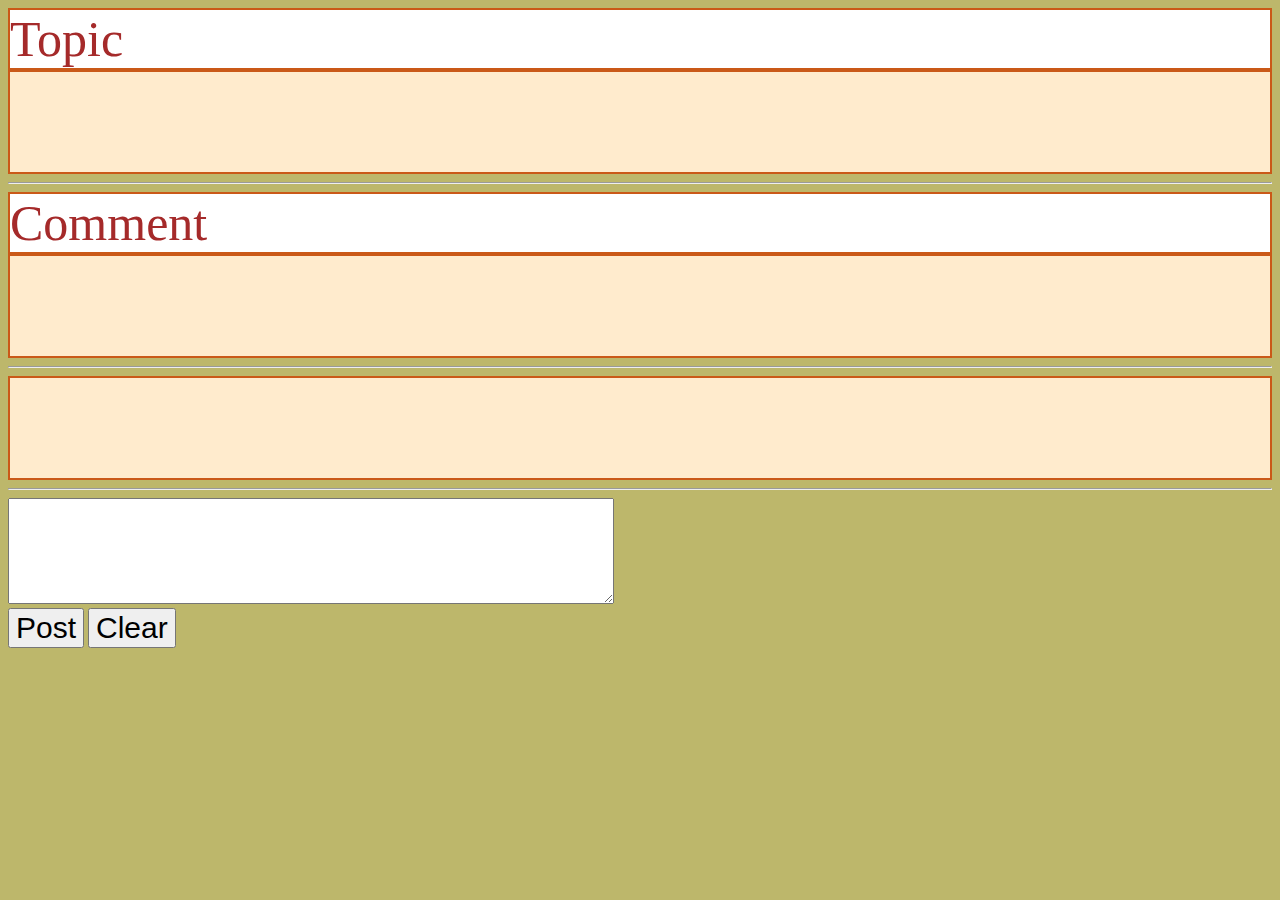
<file: Blogger/index.html>
<!DOCTYPE html>
<html>
<head>
	<meta charset='utf-8'>
	<meta http-equiv='X-UA-Compatible' content='IE=edge'>
	<title>Blogger</title>
	<meta name='viewport' content='width=device-width, initial-scale=1'>
	<link rel='stylesheet' type='text/css' media='screen' href='CssMain.css'>
	<script src='main.js'></script>
</head>
<body>
	<div id="Topichead">Topic</div>
	<div id="topic1"></div>
	<hr>
	<div id="Comment">Comment</div>
	<div id="comment1"></div>
	<hr>
	<div id="comment2"></div>
	<hr>
	<textarea name="text1" id="text1"></textarea> 
	<br/>
	<button type="button" id="Button" onclick="postFunction()">Post</button>
	<button type="button" id="Button" onclick="clearFunction()">Clear</button>
	
</body>
</html>
</file>
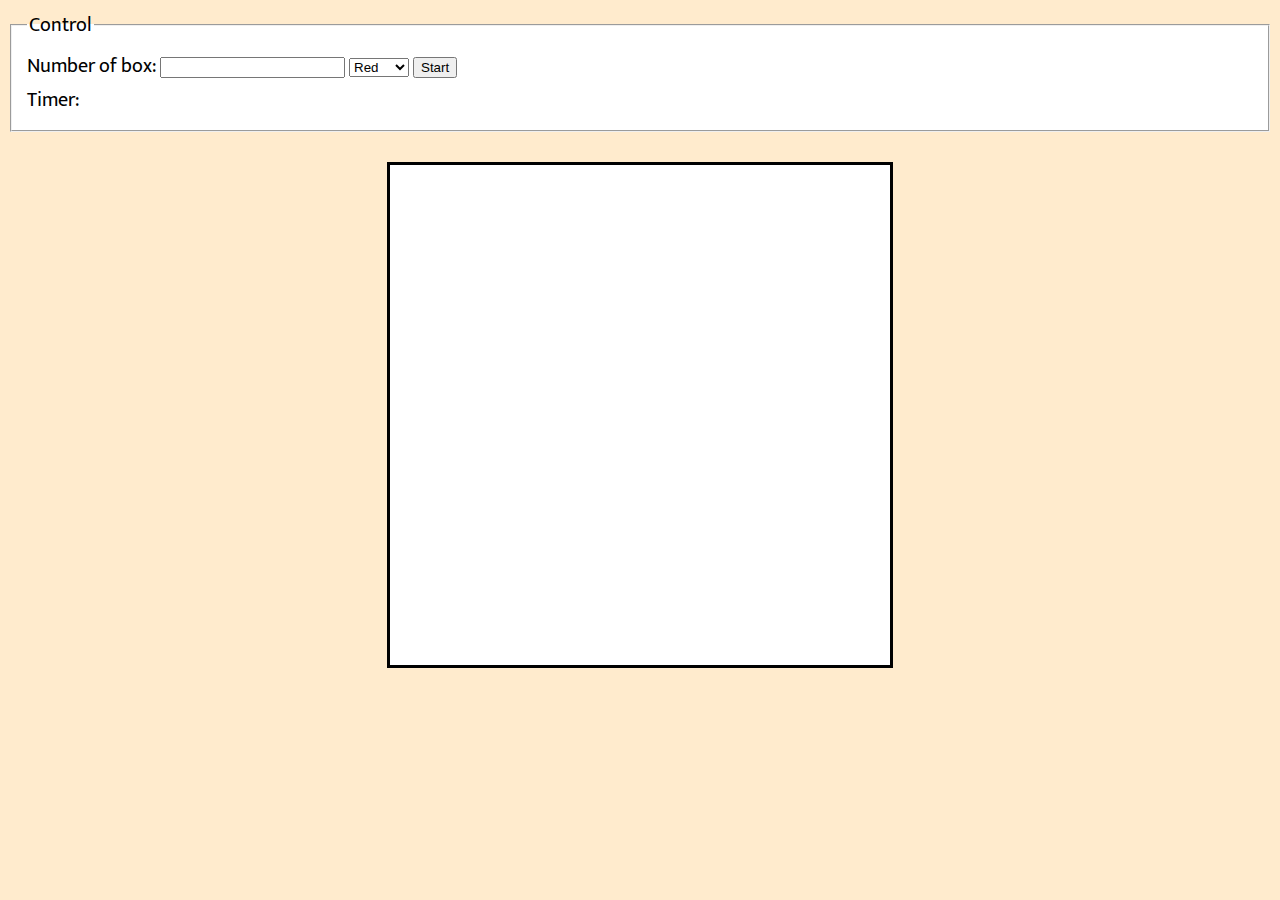
<file: SquareGame/index.html>
<!DOCTYPE html>
<html>
	<head>
		<meta charset="UTF-8">
		<title>Square game</title>
		<script type="text/javascript" src="game.js"></script>
		<link rel="stylesheet" type="text/css" href="game.css">
		<script src='game.js'></script>
	</head>
	<body>
		<!-- these codes were adapted from https://courses.cs.washington.edu/courses/cse154/17sp/lecture/more-dom/code/squares.html  -->

		<fieldset class="Inform">
			<legend>Control</legend>
			Number of box: 
			<input type="text" name="numbox" id="numbox">
			<select name="color" id = "color">
  				<option value="red">Red</option>
  				<option value="blue">Blue</option>
  				<option value="green">Green</option>
			</select>
			<button id="start">Start</button>
			<div id="timerClock"> Timer:
				<div id="clock"></div>
			</div>
		</fieldset>

		
		

		<div id="game-container">
			<div id="game-layer"></div>
		</div>
	
	</body>
</html>
</file>
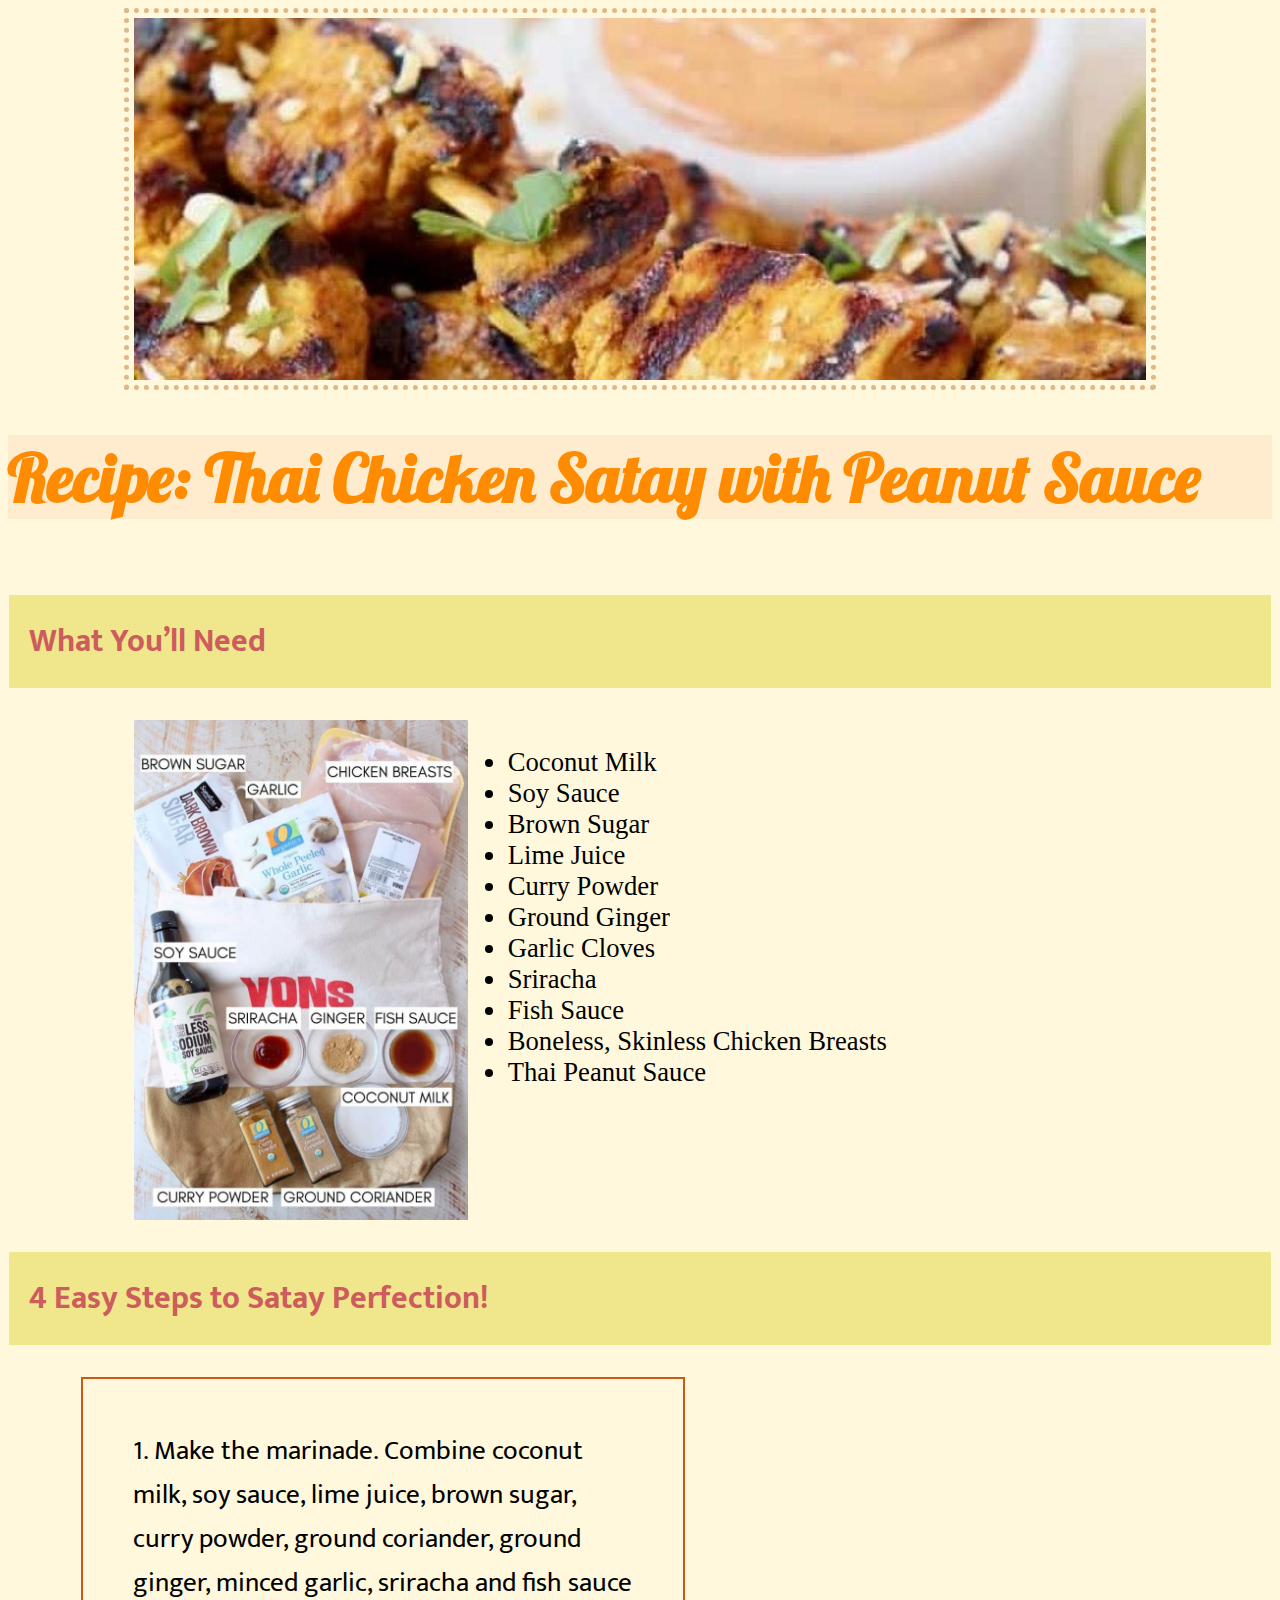
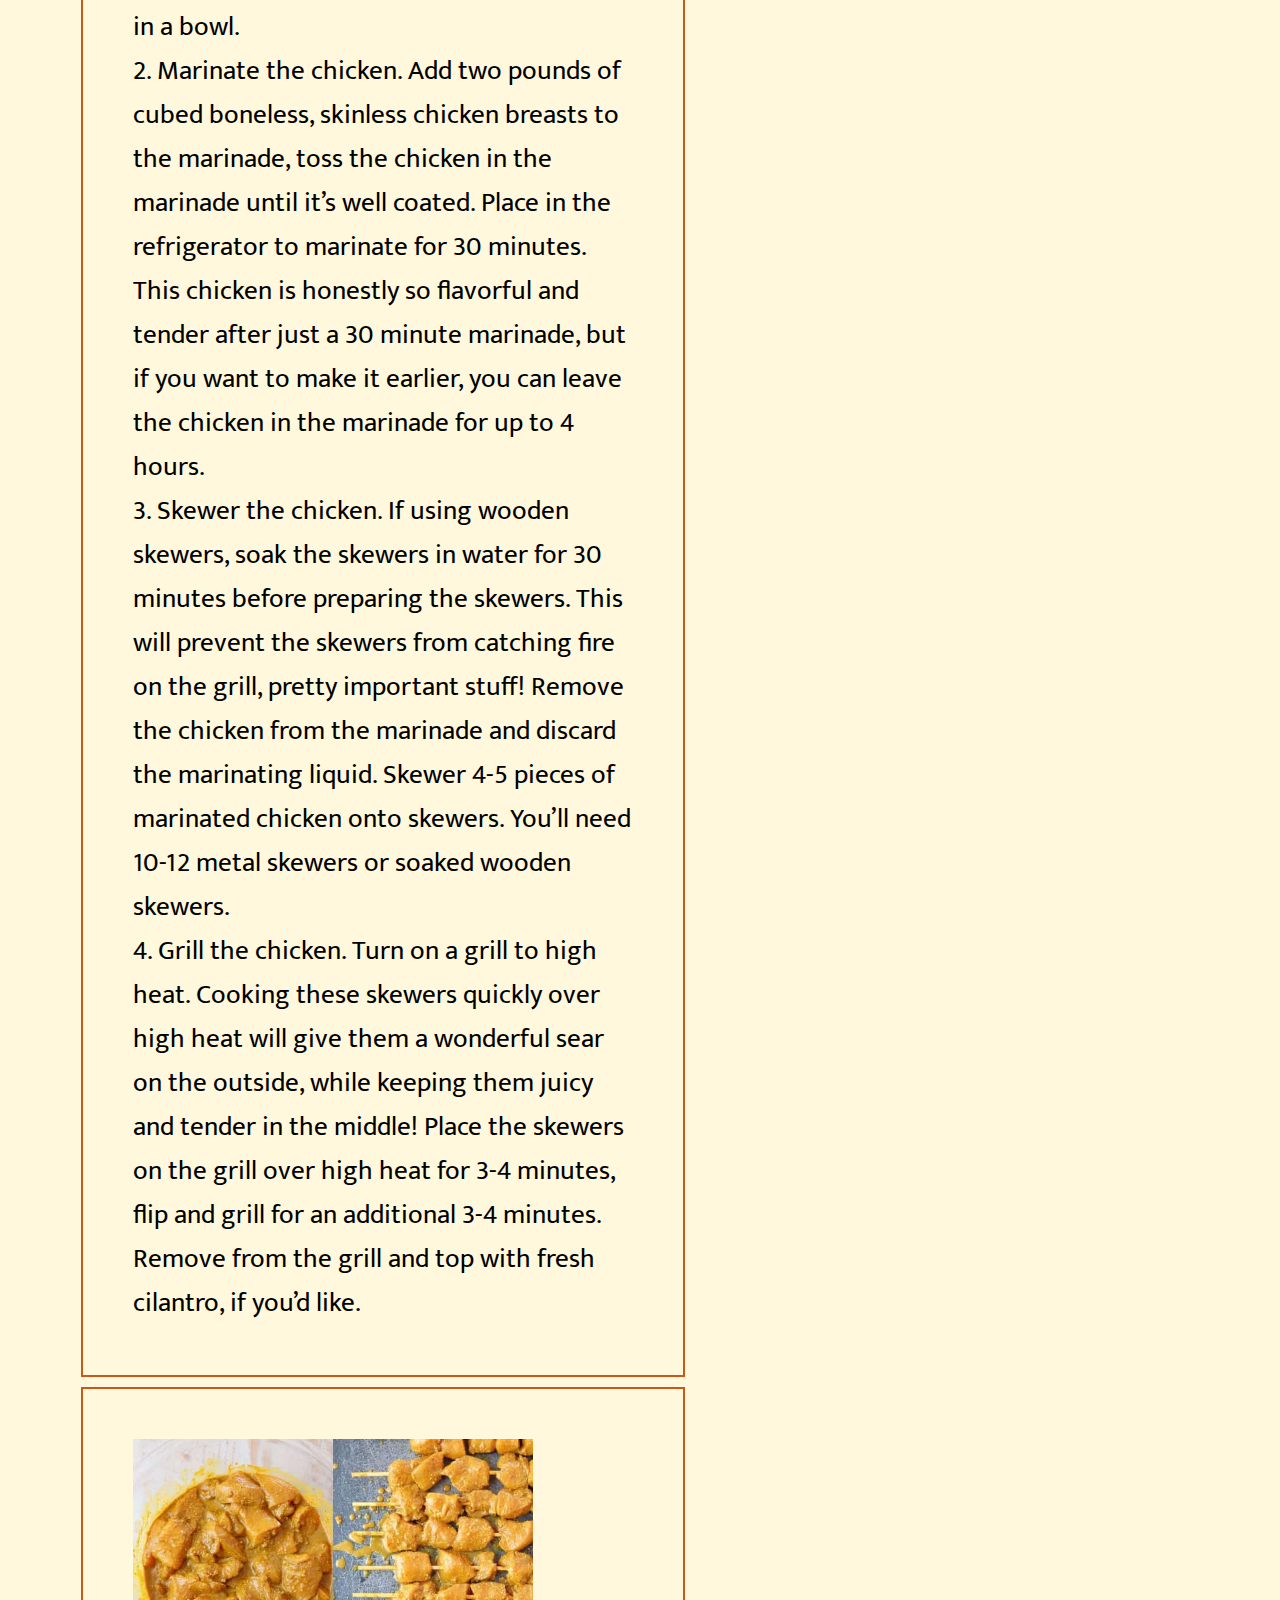
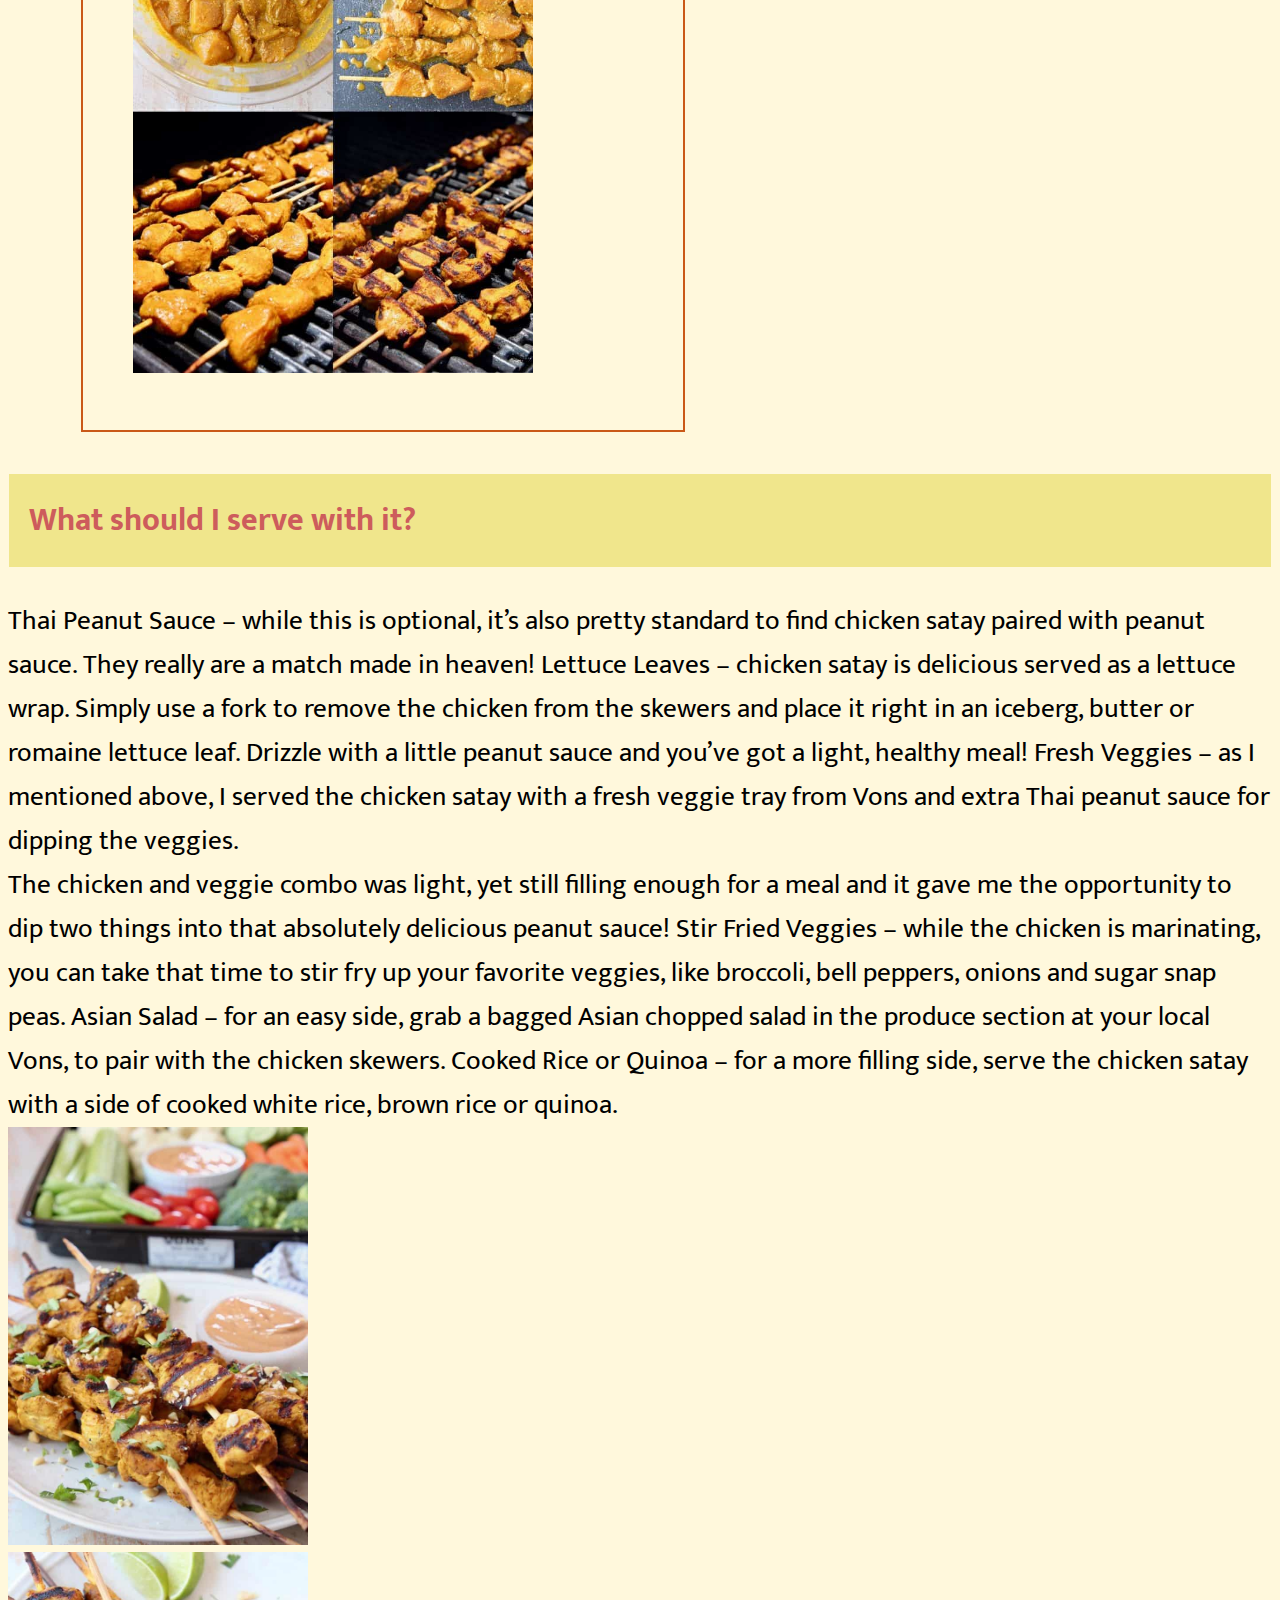
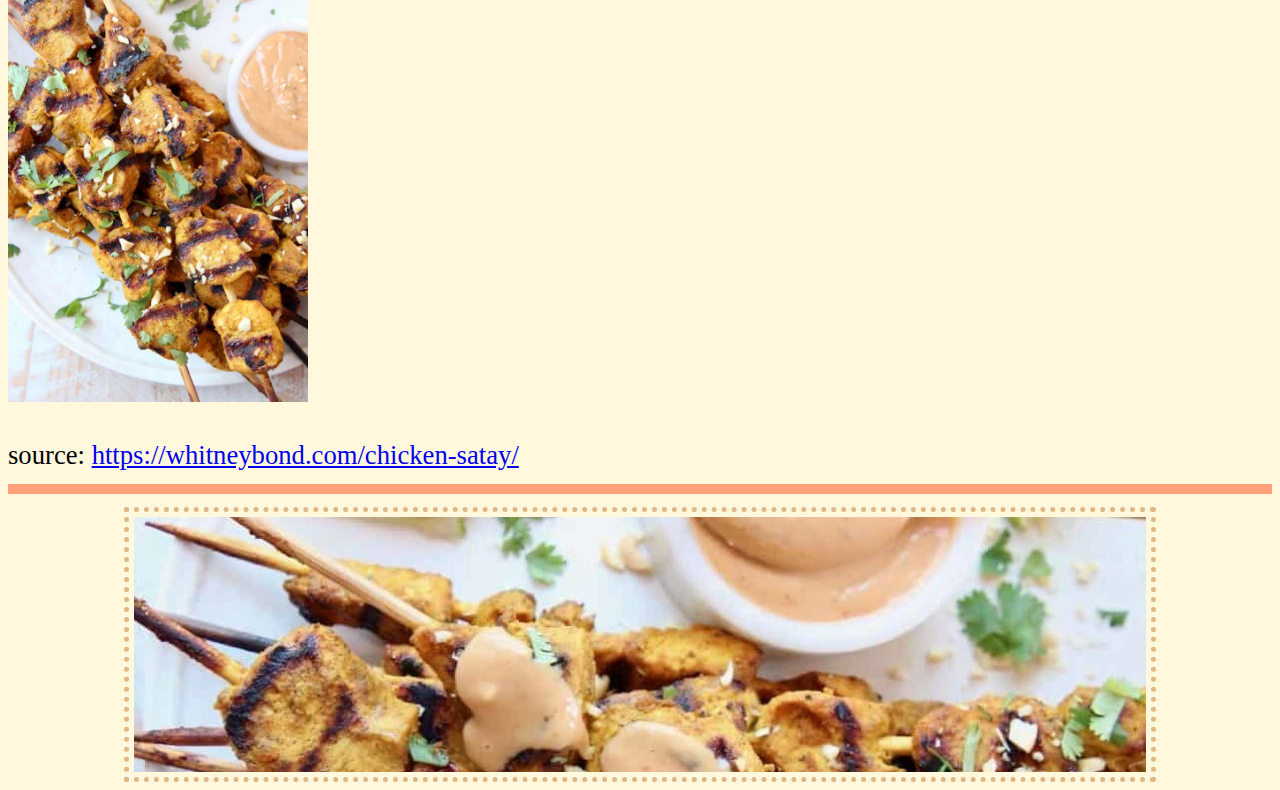
<file: Kaistea/recipe.html>
<!DOCTYPE html>
<html>
<head>
	<meta charset='utf-8'>
	<meta http-equiv='X-UA-Compatible' content='IE=edge'>
	<title>Gluten Free General Tso’s Chicken</title>
	<meta name='viewport' content='width=device-width, initial-scale=1'>
	<link rel='stylesheet' type='text/css' media='screen' href='maincook.css'>
    <meta name="keywords" content="Cooking, Cook, GGCooking">
    <meta name="author" content="Surawich Phansa">
</head>
<body>
	<img id="HeadlinePic" src="pic/chicken-satay-1-crop.jpg" alt="Headline picture" class="Center" />
	<h1>Recipe: Thai Chicken Satay with Peanut Sauce</h1>
	<br>
	<section>
		<h2>What You’ll Need</h2>
	
		<br>
		
		<div class="flex_container">
			<div><img id="IngredientPic" src="pic/chicken-satay-ingredients.jpg"/></div>
			<div>
				<ul>
			
					<li>Coconut Milk</li>
					<li>Soy Sauce </li>
					<li>Brown Sugar</li>
					<li>Lime Juice</li>
					<li>Curry Powder </li>
					<li>Ground Ginger</li>
					<li>Garlic Cloves</li>
					<li>Sriracha</li>
					<li>Fish Sauce</li>
					<li>Boneless, Skinless Chicken Breasts</li>
					<li>Thai Peanut Sauce </li>
				</ul>
			</div>
		</div>
		
	</section>
	
	<section>
		

		<br>
		<h2>4 Easy Steps to Satay Perfection!</h2>
		<br>
		<div class="flex_container_1">
			
			<div class="Step">

			1. Make the marinade. Combine coconut milk, soy sauce, lime juice, brown sugar, curry powder, ground coriander, ground ginger, minced garlic, sriracha and fish sauce in a bowl.<br>

			2. Marinate the chicken. Add two pounds of cubed boneless, skinless chicken breasts to the marinade, toss the chicken in the marinade until it’s well coated. Place in the refrigerator to marinate for 30 minutes. This chicken is honestly so flavorful and tender after just a 30 minute marinade, but if you want to make it earlier, you can leave the chicken in the marinade for up to 4 hours.<br>


			3. Skewer the chicken. If using wooden skewers, soak the skewers in water for 30 minutes before preparing the skewers. This will prevent the skewers from catching fire on the grill, pretty important stuff! Remove the chicken from the marinade and discard the marinating liquid. Skewer 4-5 pieces of marinated chicken onto skewers. You’ll need 10-12 metal skewers or soaked wooden skewers.<br>

			4. Grill the chicken. Turn on a grill to high heat. Cooking these skewers quickly over high heat will give them a wonderful sear on the outside, while keeping them juicy and tender in the middle! Place the skewers on the grill over high heat for 3-4 minutes, flip and grill for an additional 3-4 minutes. Remove from the grill and top with fresh cilantro, if you’d like.<br>
			</div>
			<div><img id="StepPic" src="pic/chicken-satay-3.jpg"/></div>
		</div>
	</section>
	
	
	
	<br>
	<section>
		<h2>What should I serve with it?</h2>
	
		<br>
		<div class="ShouldI">
			Thai Peanut Sauce – while this is optional, it’s also pretty standard to find chicken satay paired with peanut sauce. They really are a match made in heaven!
			Lettuce Leaves – chicken satay is delicious served as a lettuce wrap. Simply use a fork to remove the chicken from the skewers and place it right in an iceberg, butter or romaine lettuce leaf. Drizzle with a little peanut sauce and you’ve got a light, healthy meal!
	
			Fresh Veggies – as I mentioned above, I served the chicken satay with a fresh veggie tray from Vons and extra Thai peanut sauce for dipping the veggies.<br>
			
			The chicken and veggie combo was light, yet still filling enough for a meal and it gave me the opportunity to dip two things into that absolutely delicious peanut sauce!
	
			Stir Fried Veggies – while the chicken is marinating, you can take that time to stir fry up your favorite veggies, like broccoli, bell peppers, onions and sugar snap peas.
	
			Asian Salad – for an easy side, grab a bagged Asian chopped salad in the produce section at your local Vons, to pair with the chicken skewers.
	
			Cooked Rice or Quinoa – for a more filling side, serve the chicken satay with a side of cooked white rice, brown rice or quinoa.
		</div>
		<div class="flex_container_img"></div>

			<div><img id="Satay4" src="pic/chicken-satay-4.jpg"/></div>
			<div><img id="Satay4" src="pic/chicken-satay-5.jpg"/></div>
		</div>
		
	</section>
	
	<br>
	source: <a href="https://whitneybond.com/chicken-satay/">https://whitneybond.com/chicken-satay/</a>
	<hr>
	<img id="HeadlinePic" src="pic/chicken-satay-2-Rocrop.jpg" alt="Headline picture" class="Center" />
</body>
</html>
</file>
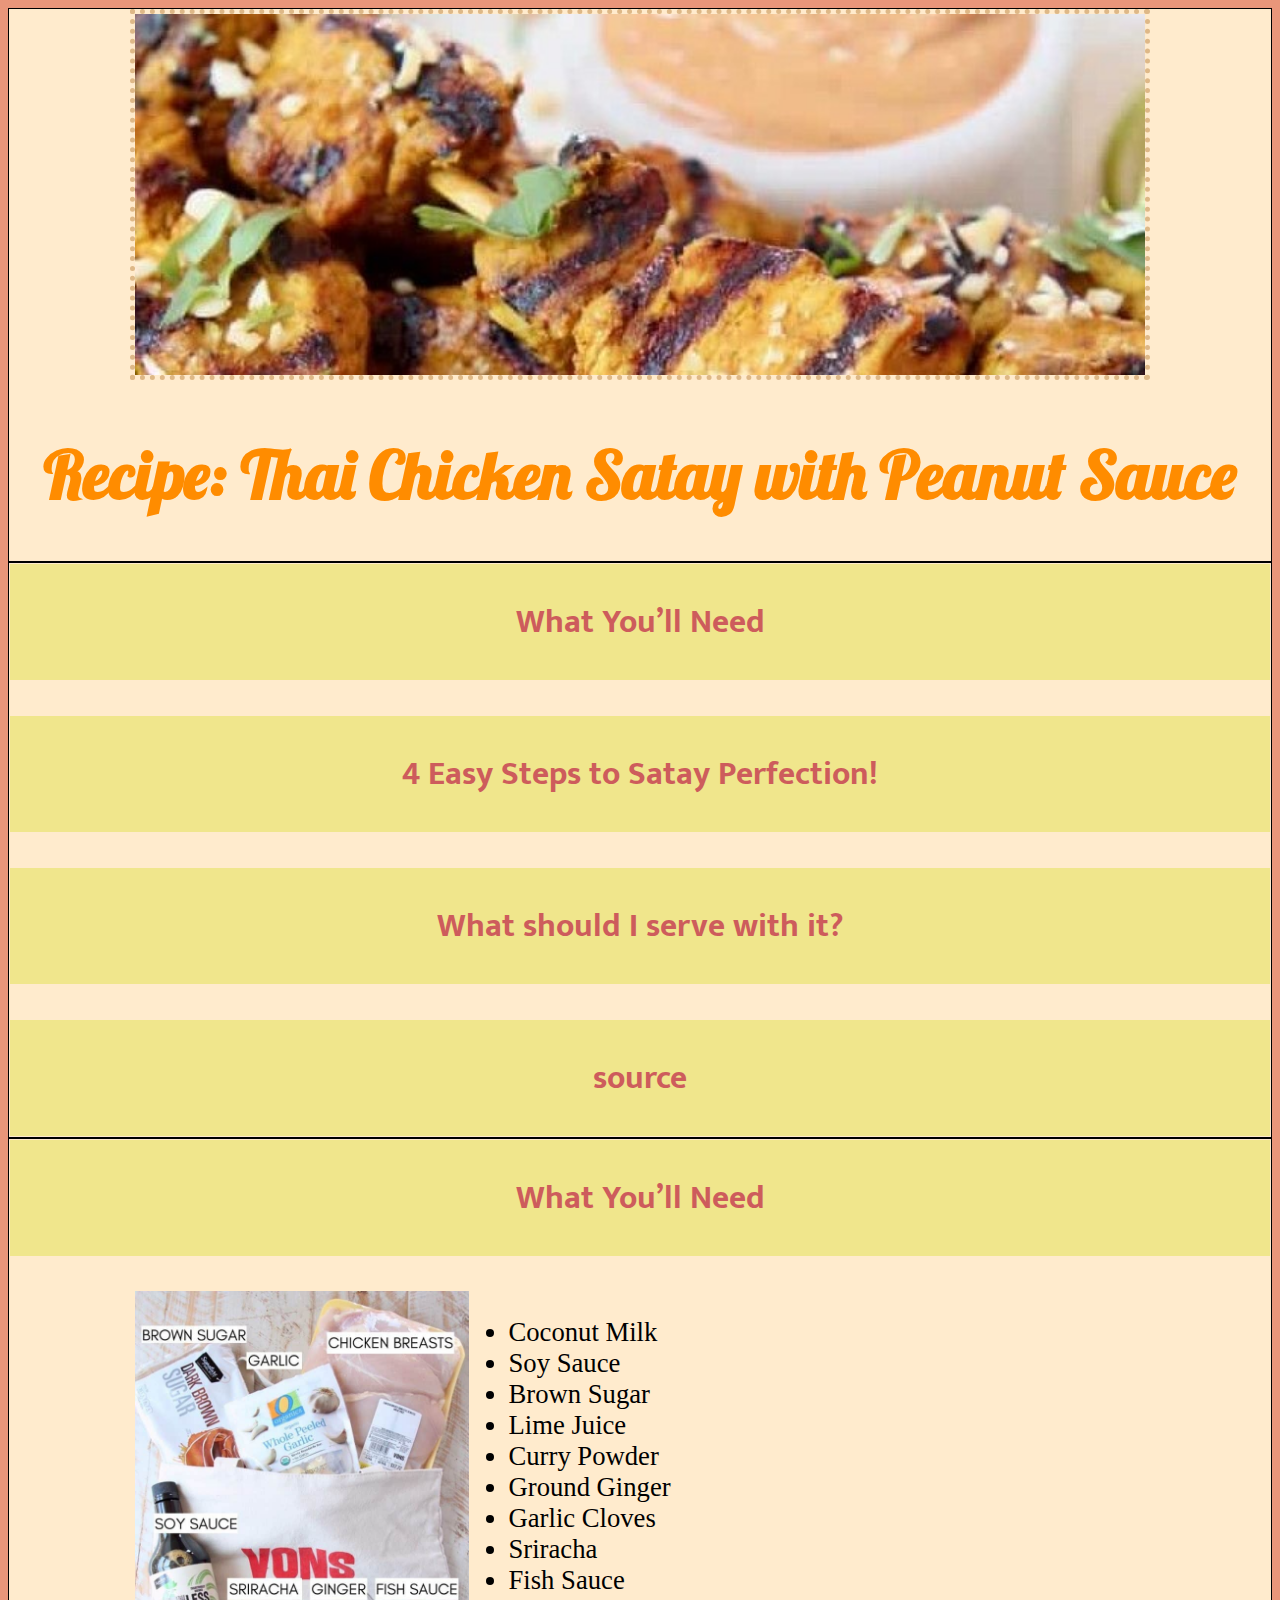
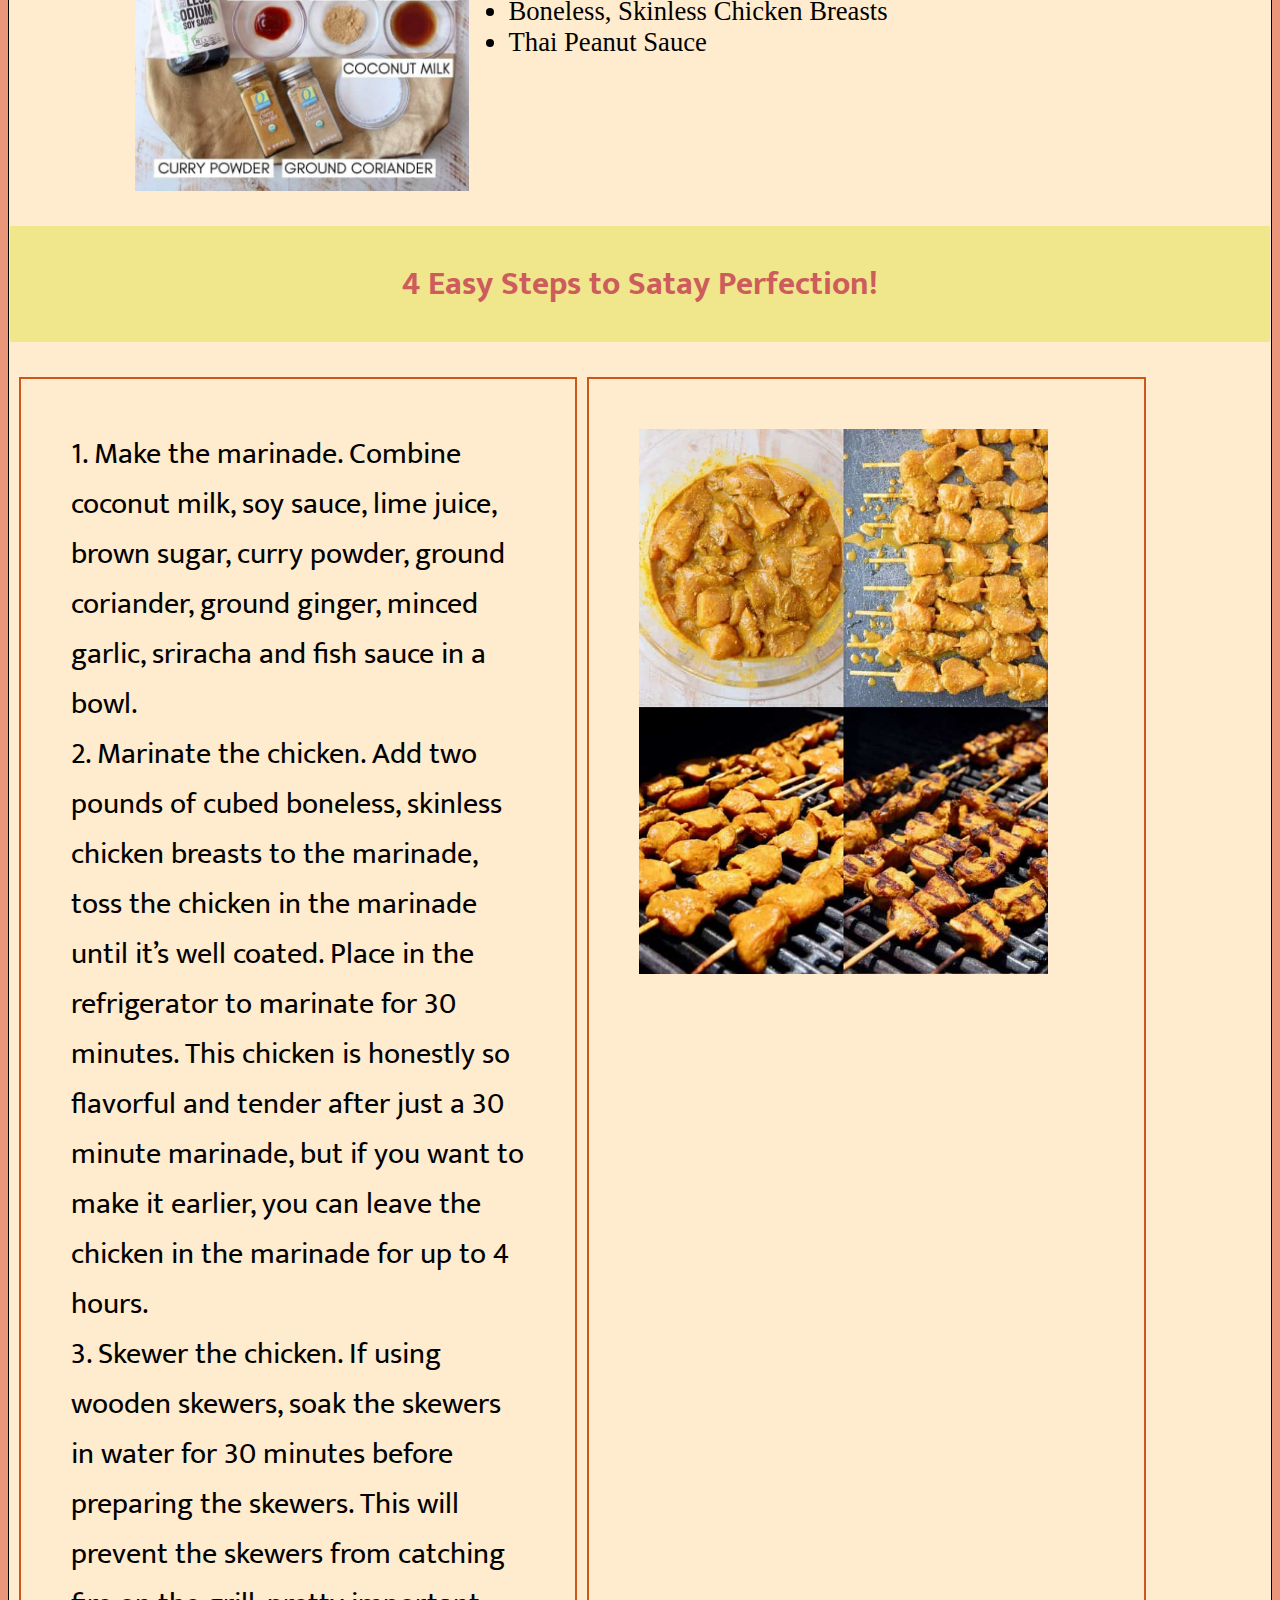
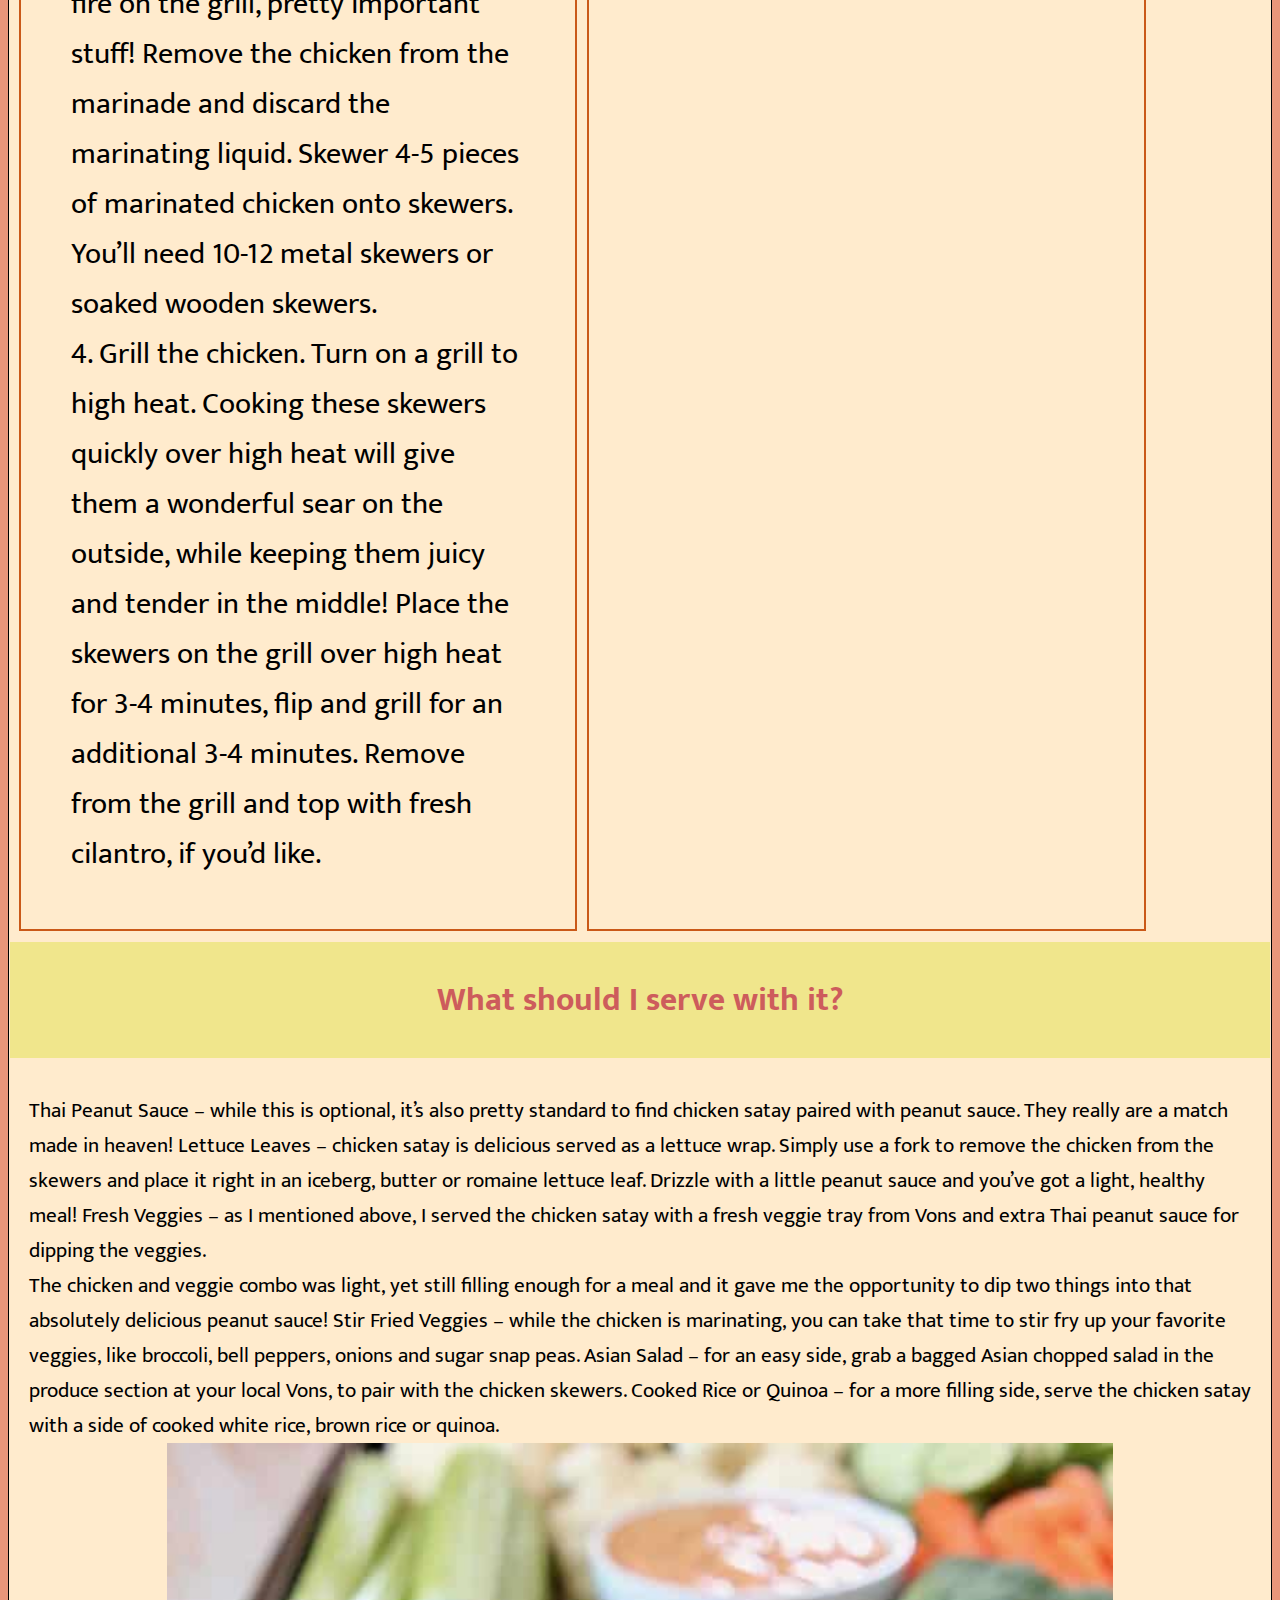
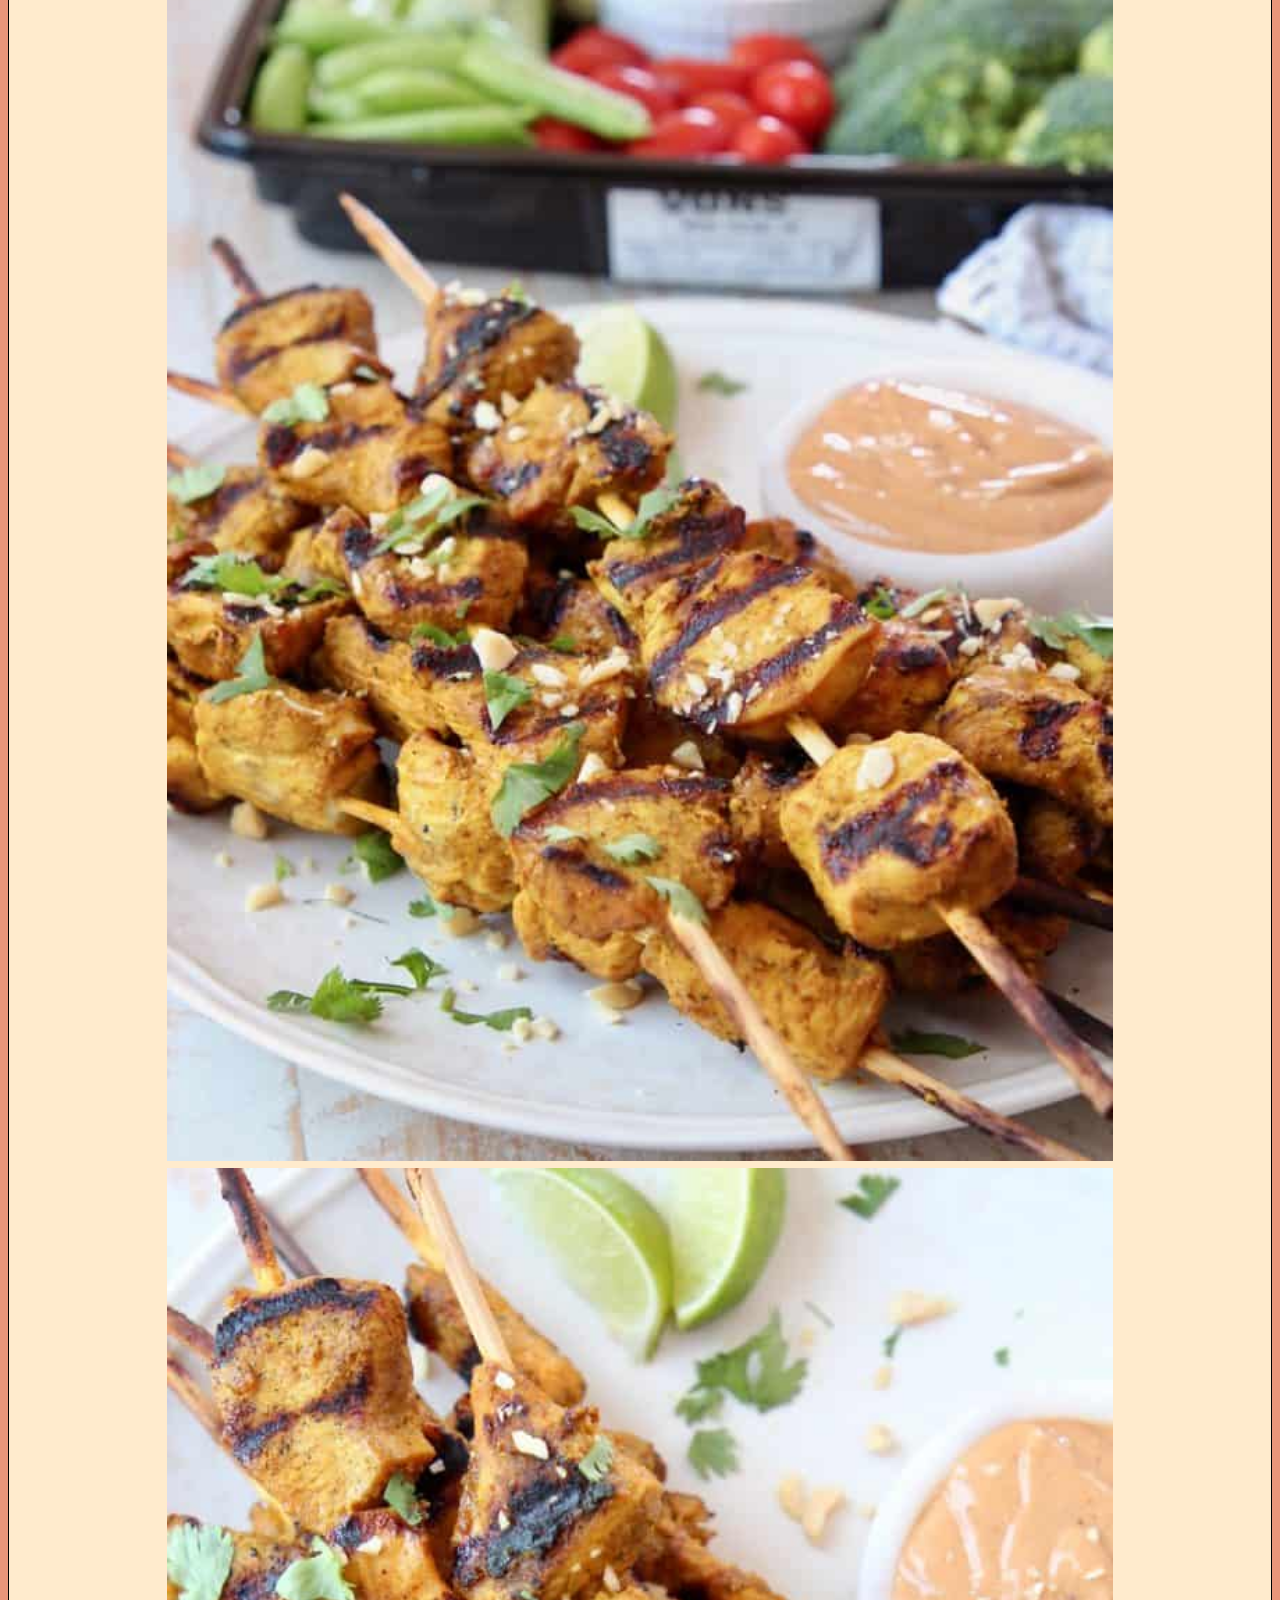
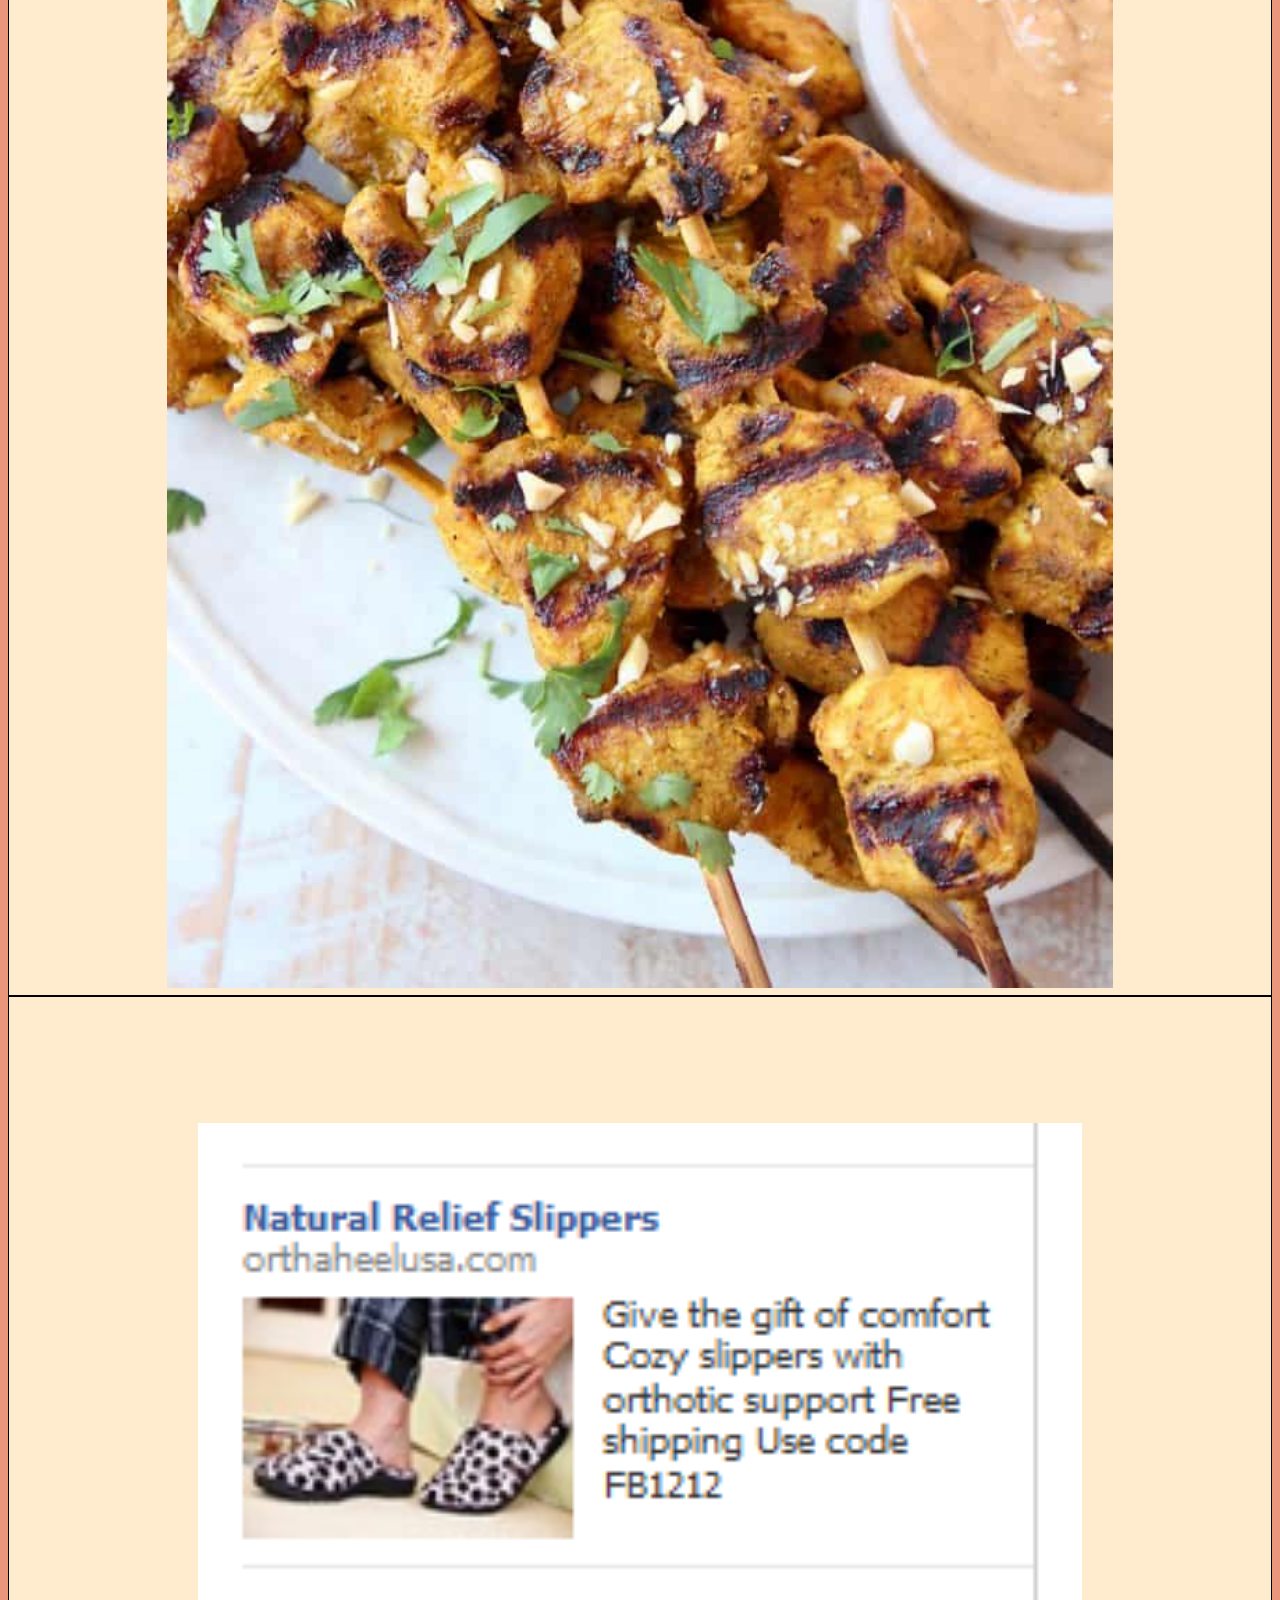
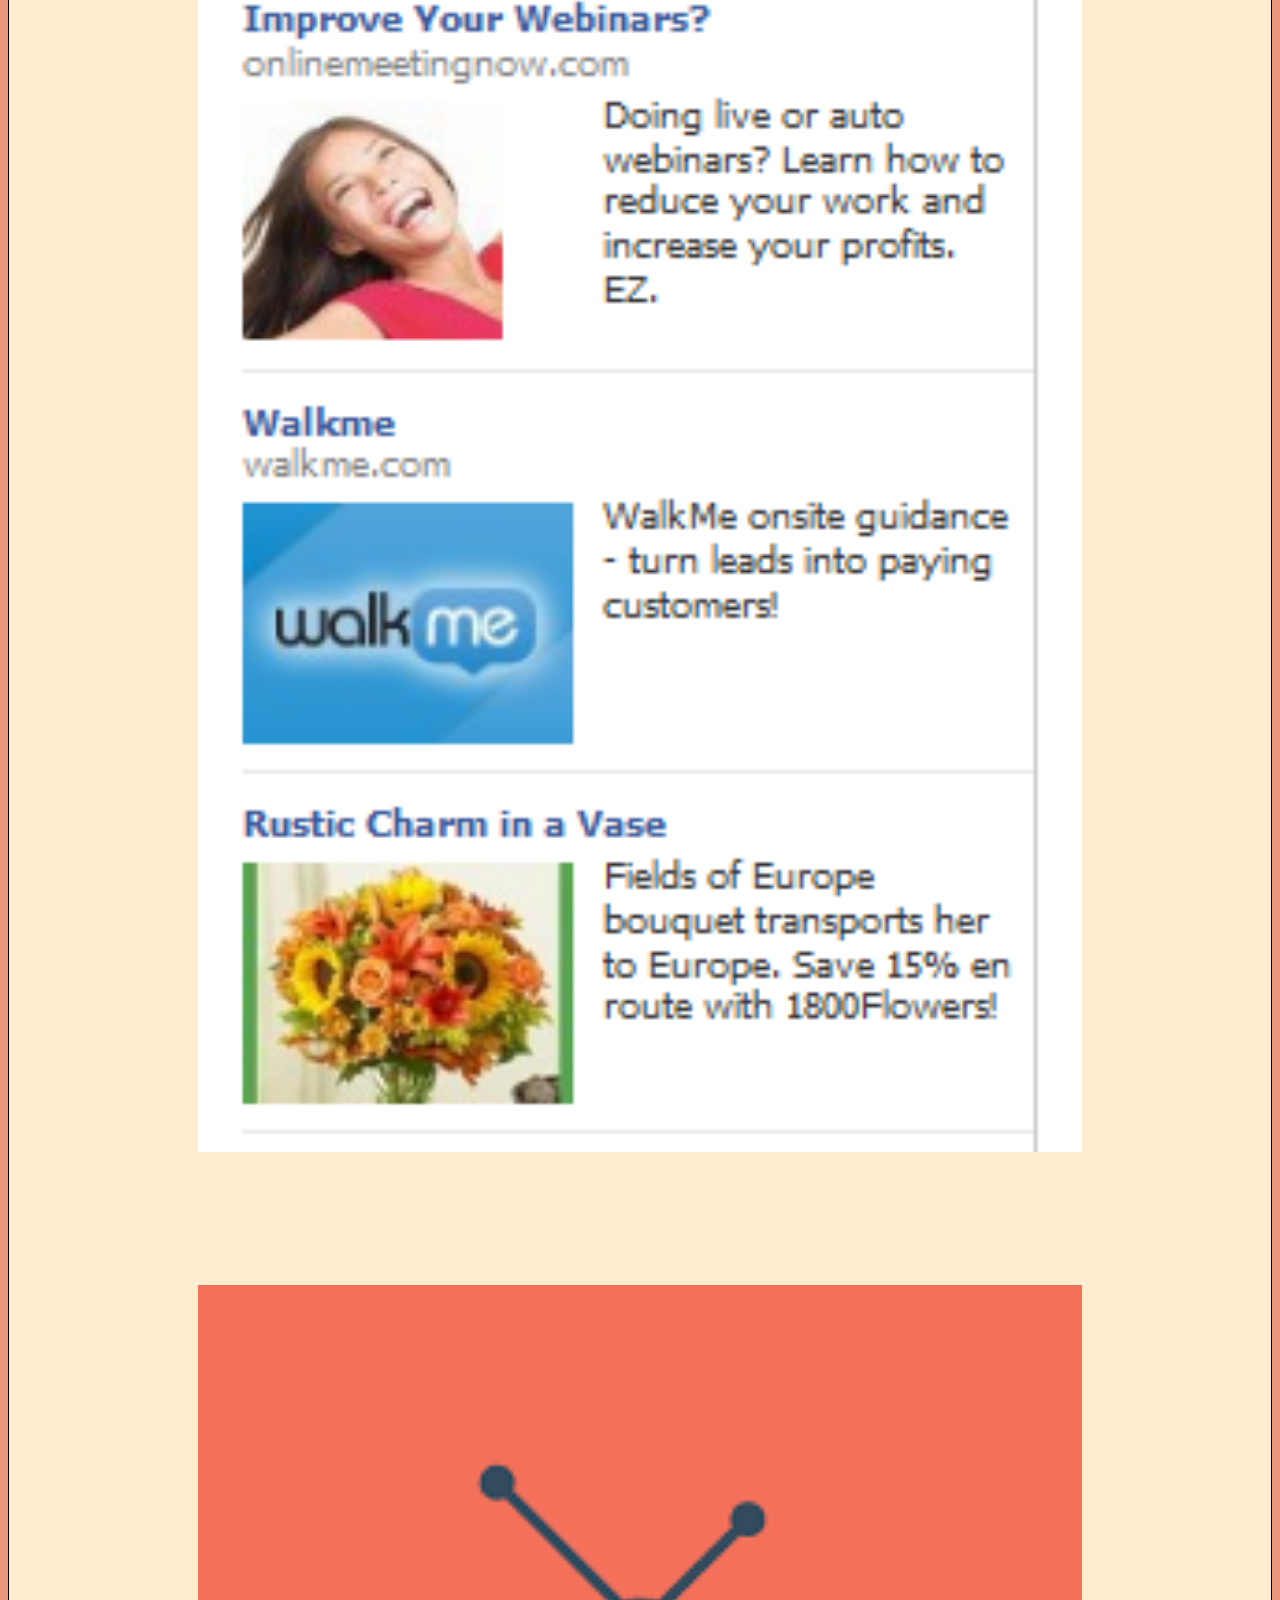
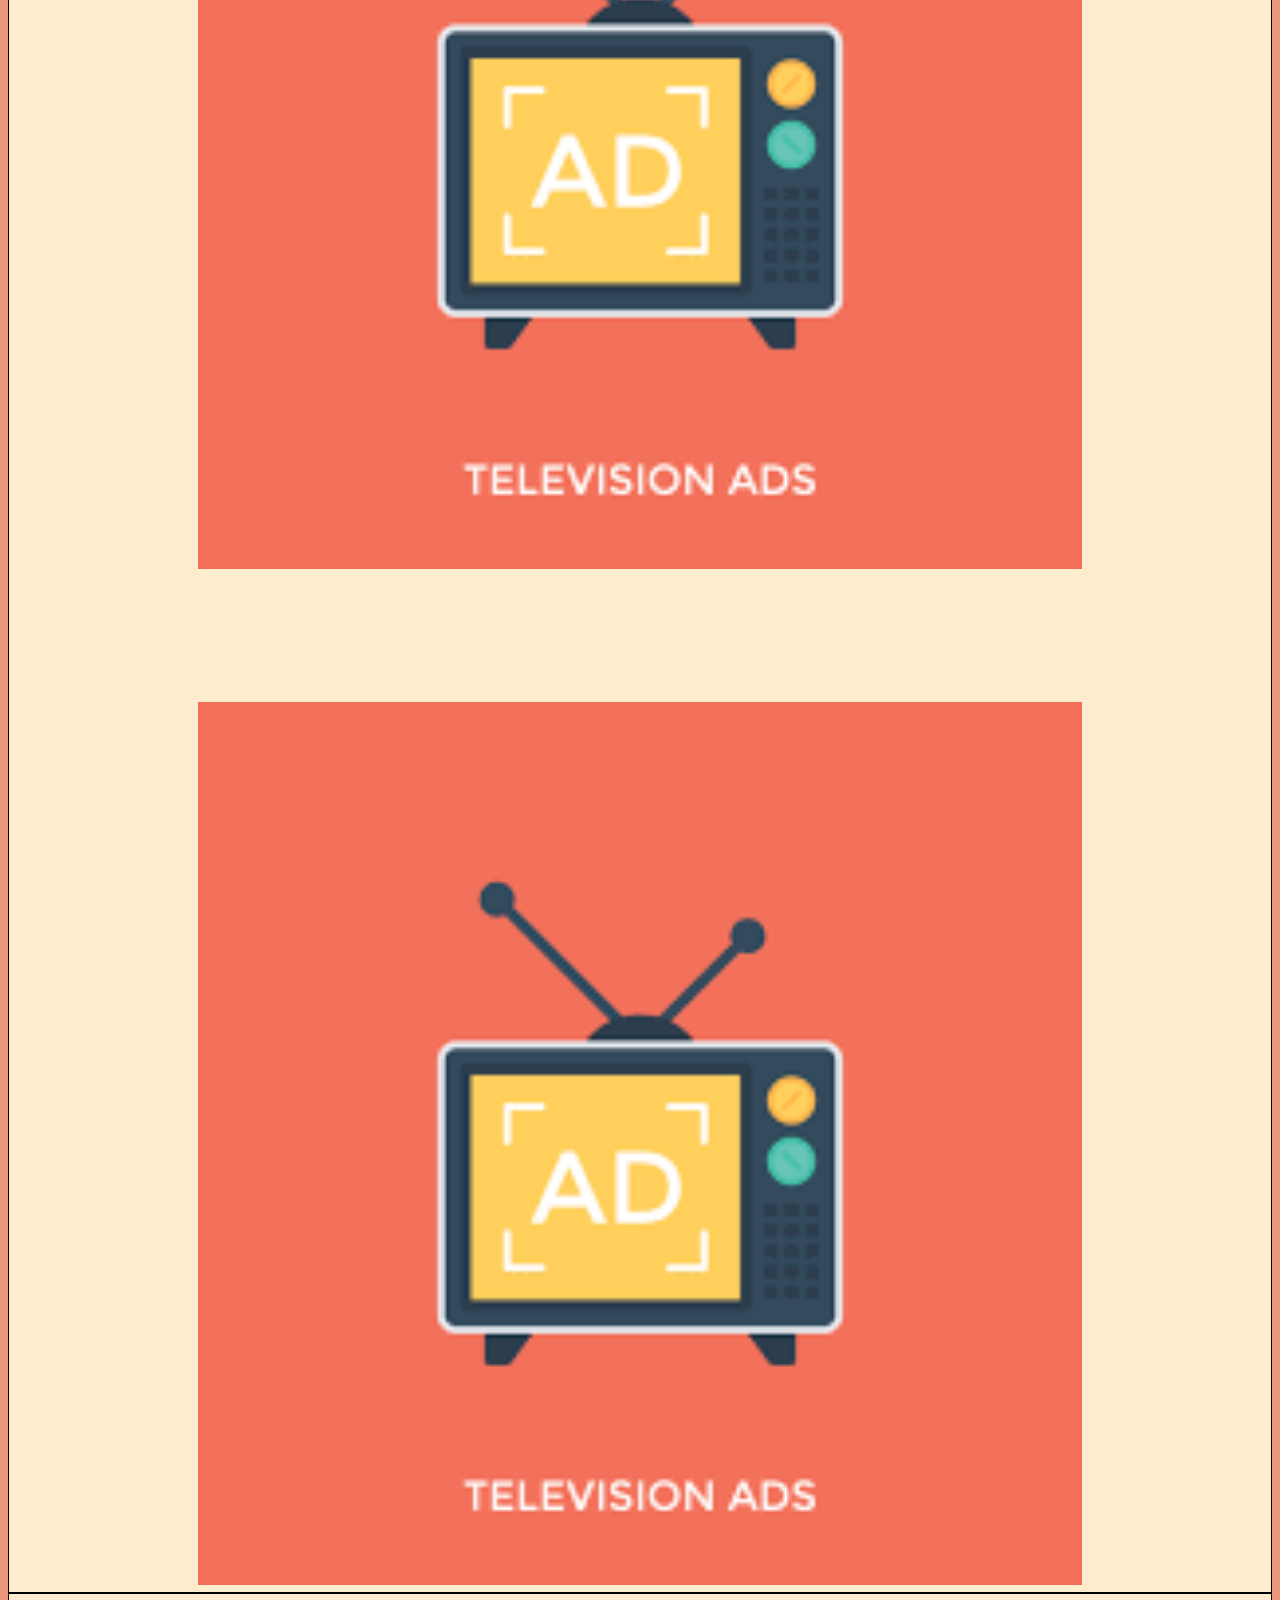
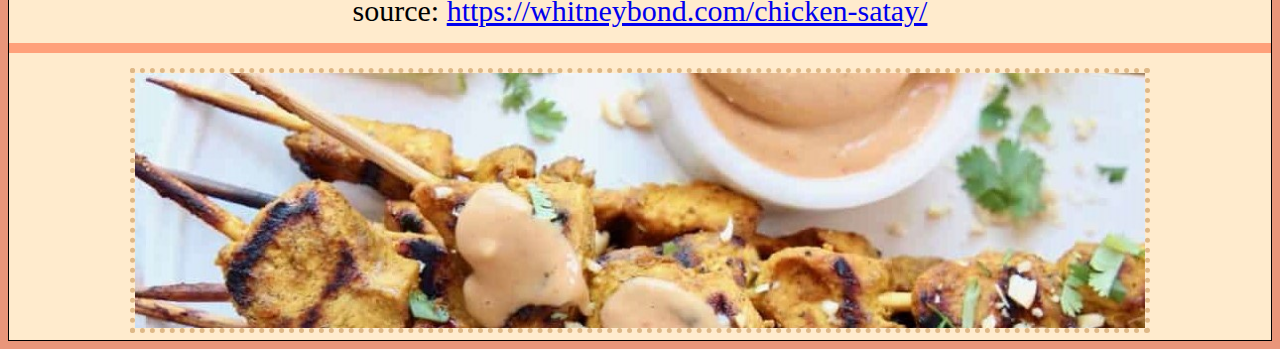
<file: Kaistea/RecipeRespontive.html>
<!DOCTYPE html>
<html>
<head>
	<meta charset='utf-8'>
	<meta http-equiv='X-UA-Compatible' content='IE=edge'>
	<title>Gluten Free General Tso’s Chicken</title>
	<meta name='viewport' content='width=device-width, initial-scale=1.0'>
	<link rel='stylesheet' type='text/css' media='screen' href='KaiSatea.css'>
    <meta name="keywords" content="Cooking, Cook, GGCooking">
    <meta name="author" content="Surawich Phansa">
</head>
<body>
    <div class="grid-container">
        <div id="header">
            <img id="HeadlinePic" src="pic/chicken-satay-1-crop.jpg" alt="Headline picture"/>
			<h1>Recipe: Thai Chicken Satay with Peanut Sauce</h1>
        </div>
        <div id="menu">
            <h2>What You’ll Need</h2>
            <br>
            <h2>4 Easy Steps to Satay Perfection!</h2>
            <br>
            <h2>What should I serve with it?</h2>
            <br>
            <h2>source</h2>
        </div>
        <div id="main">
            <section>
                <h2>What You’ll Need</h2>
                <br>
                <div class="flex_container">
                    <div><img id="IngredientPic" src="pic/chicken-satay-ingredients.jpg"/></div>
                    <div>
                        <ul>
                        
                            <li>Coconut Milk</li>
                            <li>Soy Sauce </li>
                            <li>Brown Sugar</li>
                            <li>Lime Juice</li>
                            <li>Curry Powder </li>
                            <li>Ground Ginger</li>
                            <li>Garlic Cloves</li>
                            <li>Sriracha</li>
                            <li>Fish Sauce</li>
                            <li>Boneless, Skinless Chicken Breasts</li>
                            <li>Thai Peanut Sauce </li>
                        </ul>
                    </div>  
                    
                </div>
                <br>
                
            
            </section>
            <section>
                <h2>4 Easy Steps to Satay Perfection!</h2>
                <br>
				<div class="flex_container_1">
			
                    <div class="Step">
        
                    1. Make the marinade. Combine coconut milk, soy sauce, lime juice, brown sugar, curry powder, ground coriander, ground ginger, minced garlic, sriracha and fish sauce in a bowl.<br>
        
                    2. Marinate the chicken. Add two pounds of cubed boneless, skinless chicken breasts to the marinade, toss the chicken in the marinade until it’s well coated. Place in the refrigerator to marinate for 30 minutes. This chicken is honestly so flavorful and tender after just a 30 minute marinade, but if you want to make it earlier, you can leave the chicken in the marinade for up to 4 hours.<br>
        
        
                    3. Skewer the chicken. If using wooden skewers, soak the skewers in water for 30 minutes before preparing the skewers. This will prevent the skewers from catching fire on the grill, pretty important stuff! Remove the chicken from the marinade and discard the marinating liquid. Skewer 4-5 pieces of marinated chicken onto skewers. You’ll need 10-12 metal skewers or soaked wooden skewers.<br>
        
                    4. Grill the chicken. Turn on a grill to high heat. Cooking these skewers quickly over high heat will give them a wonderful sear on the outside, while keeping them juicy and tender in the middle! Place the skewers on the grill over high heat for 3-4 minutes, flip and grill for an additional 3-4 minutes. Remove from the grill and top with fresh cilantro, if you’d like.<br>
                    </div>
                    <div><img id="StepPic" src="pic/chicken-satay-3.jpg"/></div>
                </div>
            </section>
            <section>
                <h2>What should I serve with it?</h2>
                
                <br>
                <div class="ShouldI">
                    Thai Peanut Sauce – while this is optional, it’s also pretty standard to find chicken satay paired with peanut sauce. They really are a match made in heaven!
                    Lettuce Leaves – chicken satay is delicious served as a lettuce wrap. Simply use a fork to remove the chicken from the skewers and place it right in an iceberg, butter or romaine lettuce leaf. Drizzle with a little peanut sauce and you’ve got a light, healthy meal!
                    
                    Fresh Veggies – as I mentioned above, I served the chicken satay with a fresh veggie tray from Vons and extra Thai peanut sauce for dipping the veggies.<br>
                    
                    The chicken and veggie combo was light, yet still filling enough for a meal and it gave me the opportunity to dip two things into that absolutely delicious peanut sauce!
                    
                    Stir Fried Veggies – while the chicken is marinating, you can take that time to stir fry up your favorite veggies, like broccoli, bell peppers, onions and sugar snap peas.
                    
                    Asian Salad – for an easy side, grab a bagged Asian chopped salad in the produce section at your local Vons, to pair with the chicken skewers.
                    
                    Cooked Rice or Quinoa – for a more filling side, serve the chicken satay with a side of cooked white rice, brown rice or quinoa.
                </div>
                <div><img id="Satay4" src="pic/chicken-satay-4.jpg"class = "Satay"/></div>
			    <div><img id="Satay4" src="pic/chicken-satay-5.jpg"class = "Satay"/></div>

				
            </section>
        </div>
        <div id="right">
                <div><img id="ADpic" src="pic/facebook-ads.png" class = "ADpicclass"/></div>
			    <div><img id="ADpic" src="pic/AD.png" class = "ADpicclass"/></div>
                <div><img id="ADpic" src="pic/AD.png" class = "ADpicclass"/></div>
        </div>
        <div id="footer">
            source: <a href="https://whitneybond.com/chicken-satay/">https://whitneybond.com/chicken-satay/</a>
	         <hr>
	        <img id="HeadlinePic" src="pic/chicken-satay-2-Rocrop.jpg" alt="Headline picture" class="Center" />
        </div>

    </div>
        
</body>
</html>
</file>
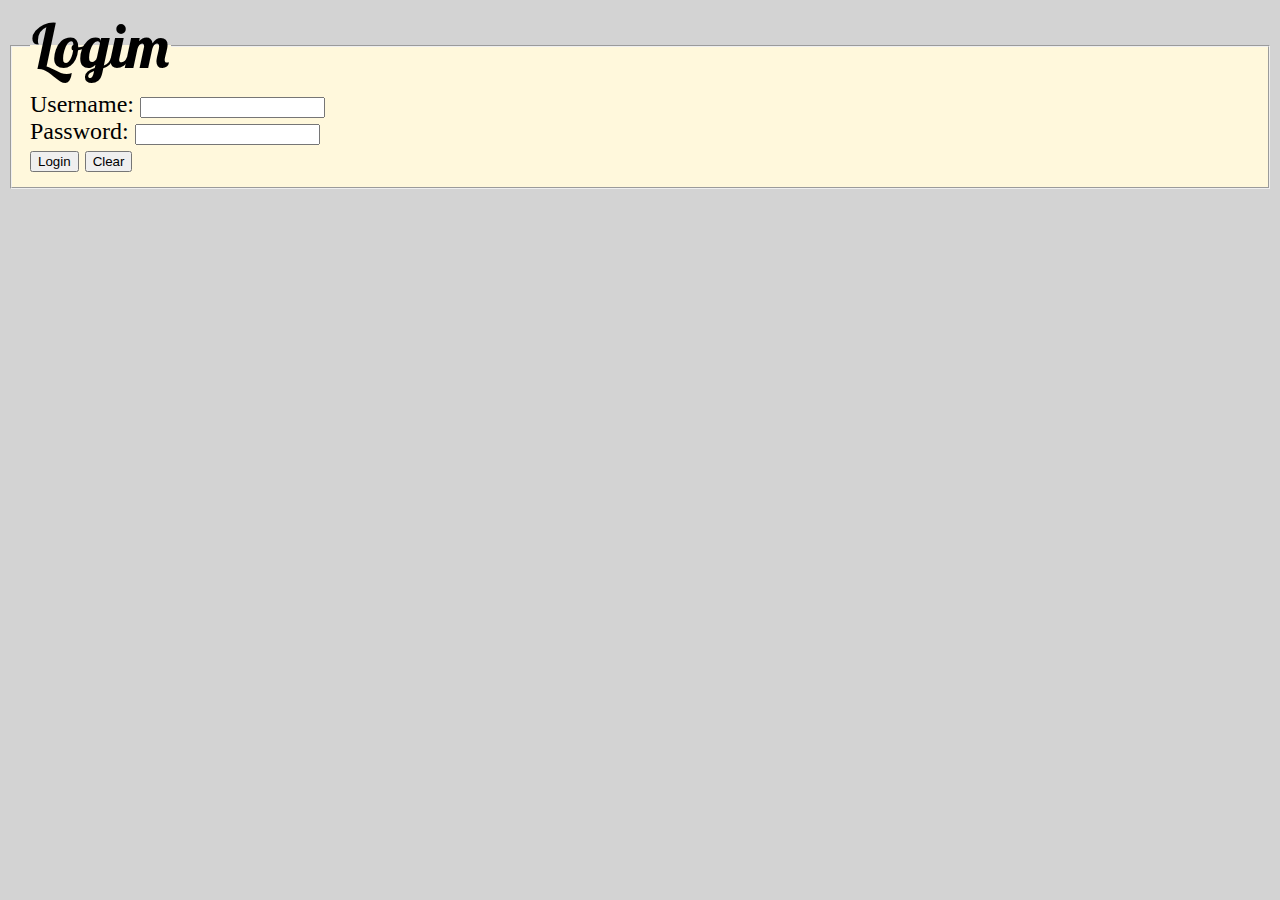
<file: Register_Login/login.html>
<!DOCTYPE html>
<html>
<head>
	<meta charset='utf-8'>
	<meta http-equiv='X-UA-Compatible' content='IE=edge'>
	<title>Login</title>
	<meta name='viewport' content='width=device-width, initial-scale=1'>
	<link rel='stylesheet' type='text/css' media='screen' href='main.css'>
	<script src='login.js'></script>
</head>
<body>
	<form name="myLogin" id = "myLogin">
		<fieldset id="Loginform">
			<legend id="Topic">Logim</legend>
			Username: 
			<input type="text" name="username" id="username" required>
			<br>
			Password: 
			<input type="password" name="password" required>
			<br>
			<input type="submit" value="Login">
			<input type="reset" value="Clear">
		</fieldset>
	</form>
</body>
</html>
</file>
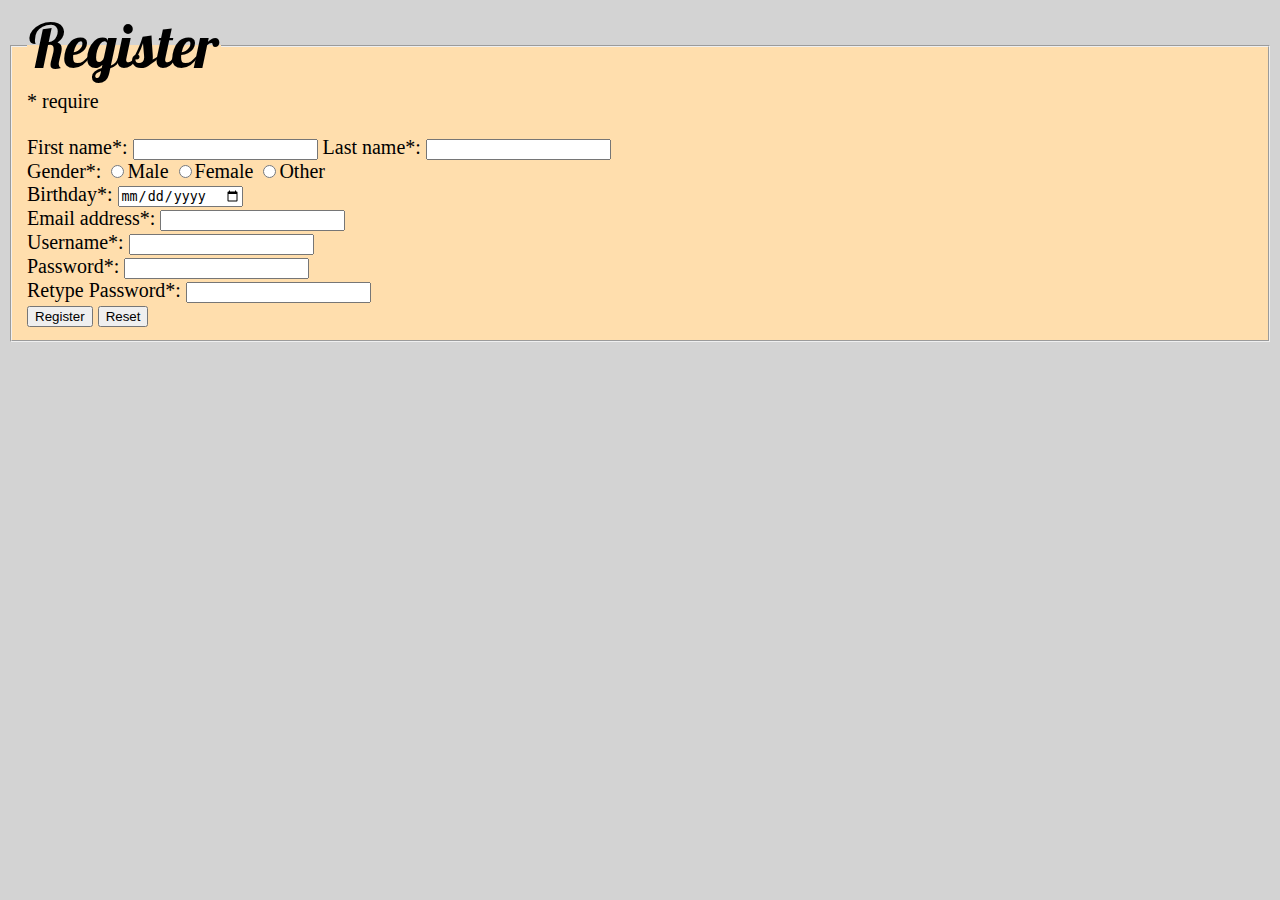
<file: Register_Login/register.html>
<!DOCTYPE html>
<html>
<head>
	<meta charset='utf-8'>
	<meta http-equiv='X-UA-Compatible' content='IE=edge'>
	<title>Register</title>
	<meta name='viewport' content='width=device-width, initial-scale=1'>
	<link rel='stylesheet' type='text/css' media='screen' href='main.css'>
	<script src='register.js'></script>
</head>
<body>
	<form name="myForm" id="myForm" action="login.html">
		<fieldset id="Regisform">
			<legend id="Topic">Register</legend>
			<span>* require</span> <br>
			<span id="errormsg"></span> <br>
			First name*: 
			<input type="text" name="firstname"required >
			Last name*: 
			<input type="text" name="lastname"required >
			<br>
			Gender*: 
			<input type="radio" name="gender" value="male"required >Male
			<input type="radio" name="gender" value="female"required >Female
			<input type="radio" name="gender" value="female" required>Other
			<br>
			Birthday*: 
			<input type="date" name="bday" value="" required>
			<br>
			Email address*: 
			<input type="email" name="email" required>
			<br>
			Username*: 
			<input type="text" name="username"required >
			<br>
			Password*: 
			<input type="password" name="password" required>
			<br>
			Retype Password*: 
			<input type="password" name="Retypepassword" required>
			<br>
			<input type="submit"  value="Register">
			<input type="reset" value="Reset">
		</fieldset>
	</form>
</body>
</html>
</file>
<file: Blogger/CssMain.css>
#topic1{
    border: 2px solid rgb(202, 89, 24);
    background-color: blanchedalmond;
    height: 100px;
    font-size: 40px;
}
#comment1{
    border: 2px solid rgb(202, 89, 24);
    background-color: blanchedalmond;
    height: 100px;
    font-size: 20px;
}
#comment2{
    border: 2px solid rgb(202, 89, 24);
    background-color: blanchedalmond;
    height: 100px;
    font-size: 20px;
}
body{
    background-color: darkkhaki;

}
#text1{
    width: 600px;
    height: 100px;
}
#Button{
    font-size: 30px;
    width: fit-content;
    height: auto;
}
#Topichead{
    border: 2px solid rgb(202, 89, 24);
    background-color: white;
    color: brown;
    font-size: 50px;
}
#Comment{
    border: 2px solid rgb(202, 89, 24);
    background-color: white;
    color: brown;
    font-size: 50px;
}
</file>
<file: SquareGame/game.css>
@import url('https://fonts.googleapis.com/css2?family=Josefin+Sans&family=Lobster&family=Mukta:wght@200&family=Noto+Sans+KR&family=Oswald:wght@200&display=swap');
#game-container {
	margin-top: 30px;
    display: flex;
    justify-content: space-around;
    
}
body{
    font-size: 20px;
    background-color: blanchedalmond;
    font-family: 'Mukta';
}
.Inform{
    background-color: white;
}

#game-layer {
    position: relative;
    width: 500px;
    height: 500px;
    background-color: white;
    border: 3px solid black;
}

.square {
    position: absolute;
    width: 25px;
    height: 25px;
    border: 3px solid black;
}

.red{
    background-color: red; 
}
.blue{
    background-color: blue; 
}

.green{
    background-color: green; 
}
</file>
<file: Kaistea/maincook.css>
@import url('https://fonts.googleapis.com/css2?family=Josefin+Sans&family=Lobster&family=Mukta:wght@200&family=Noto+Sans+KR&family=Oswald:wght@200&display=swap');

body{
    background-color: cornsilk;
    text-align: left;
    font-size: 20pt;
}
.Center{
    display: block;
    margin-left: auto;
    margin-right: auto;
}
#HeadlinePic{
    width: 80%;
    padding: 5px;
    border: 5px dotted burlywood;
}
h1{
    background-color:blanchedalmond;
    color: darkorange;
    font-family: 'Lobster', 'Times New Roman', Times, serif;
    font-size: 50pt;
}
h2{
    padding: 20px;
    font-family: 'Mukta';
    font-size: 24pt;
    color: indianred;
    margin: 1px;
    background-color: khaki;

}
.Step{
    font-family: 'Mukta';
}
#IngredientPic{
    height: 500px;
    float: left;
}
#StepPic{
    width: 400px;
}
#Satay4{
    width: 300px;
}
.flex_container{
    margin-left: 10%;
    display: flex;
    flex-wrap: wrap;
    width: fit-content;
    /*height: 500px;*/ 
}

.flex_container_1 > div{
    padding: 50px;
    border: 2px solid rgb(202, 89, 24);
    width: 500px;
    margin-left: 10px;
    margin-bottom: 10px;
}
.flex_container_1{
    margin-left: 5%;
    display: flex;
    flex-wrap: wrap;
    width: fit-content;
    /*height: 500px;*/ 
}
.ShouldI{
    text-align: left;
    font-family: 'Mukta';
    font-size: 20pt;
}
hr
{
    background-color: lightsalmon;
    border: lightsalmon;
    height: 10px;

}
</file>
<file: Kaistea/KaiSatea.css>
@import url('https://fonts.googleapis.com/css2?family=Josefin+Sans&family=Lobster&family=Mukta:wght@200&family=Noto+Sans+KR&family=Oswald:wght@200&display=swap');
.grid_container{
    display: grid;
    grid-template-columns: 10% auto 20%;

    /* can add grid row as same as add colume
        grid-template-rows: ...% ...% ...%;
    */
    
    grid-gap:10px;
}
.grid-container>div{
    border: 1px solid black;
    font-size: 30px;
    text-align: center;
    background-color: blanchedalmond;

}

body{
    background-color:darksalmon;
}
#header{
    grid-column: 1/ span 3;
    height: fit-content;
}
#menu{
    grid-column: 1/ span 1;
}
#main{
    grid-column: 2/ span 1;
}
#right{
    grid-column: 3/ span 1;
}
#footer{
    grid-column: 1/ span 3;
    height: fit-content;
}
#HeadlinePic{
    width: 80%;
    height: 20%;
    border: 5px dotted burlywood;
}
.ADpicclass{
    margin-top: 10%;
    width: 70%;
    height: auto;
}
.Adpicclass>div{
    padding: 50px;
    border: 2px solid rgb(202, 89, 24);
}
h1{
    background-color:blanchedalmond;
    color: darkorange;
    font-family: 'Lobster', 'Times New Roman', Times, serif;
    font-size: 50pt;
}
h2{
    padding: 30px;
    font-family: 'Mukta';
    font-size: 25pt;
    color: indianred;
    margin: 1px;
    background-color: khaki;

}
.Step{
    font-family: 'Mukta';
}
#StepPic{
    width: 90%;
    margin: auto;
}
.Satay{
    width: 75%;
    margin: auto;
}
.ShouldI{
    text-align: left;
    font-family: 'Mukta';
    font-size: 16pt;
    margin-left: 20px;
    margin-right: 20px;
}
#IngredientPic{
    height: 500px;
    float: left;
}
.flex_container{
    margin-left: 10%;
    display: flex;
    flex-wrap: wrap;
    width: fit-content;
    text-align: left;
    font-size: 20pt;
    /*height: 500px;*/ 
}
.flex_container_1 > div{
    text-align: left;
    padding: 50px;
    border: 2px solid rgb(202, 89, 24);
    width: 36%;
    margin-left: 10px;
    margin-bottom: 10px;
}
.flex_container_1{
    margin-left: auto;
    margin-right: auto;
    display: flex;
    flex-wrap: wrap;
    width: fit-content;
    /*height: 500px;*/ 
}
hr
{
    background-color: lightsalmon;
    border: lightsalmon;
    height: 10px;

}
@media only screen and (max-width: 1024px)
{
    .grid-container{
        display: grid;
        grid-template-columns: auto 20%;
        grid-gap:10px;
    }
    #header{
        grid-column: 1/ span 2;
    }
    #menu{
        grid-column: 1/ span 2;
        text-align: left;
    }
    #main{
        grid-column: 1/ span 1;
    }
    #right{
        grid-column: 2/ span 1;
    }
    #footer{
        grid-column: 1/ span 2;
    }
    h1{
        font-size: 30pt;
    }
    h2{
        font-size: 24pt;
    
    }
    .ADpicclass{
        width: 80%;
        height: auto;
    }
    .flex_container_1 > div{
        width: 70%;
    }
}
@media only screen and (max-width: 768px)
{
    .grid-container{
        display: grid;
        grid-template-columns: auto;
        grid-gap:10px;
    }
    #header{
        grid-column: 1/ span 1;
    }
    #menu{
        grid-column: 1/ span 1;
    }
    #main{
        grid-column: 1/ span 1;
    }
    #right{
        grid-column: 1/ span 1;
    }
    #footer{
        grid-column: 1/ span 1;
    }
    h1{
        font-size: 24pt;
    }
    h2{
        font-size: 20pt;
    
    }
    .flex_container_1 > div{
        width: 70%;
    }
    .Adpicclass{
        width: auto;
    }
}
</file>
<file: Register_Login/main.css>
@import url('https://fonts.googleapis.com/css2?family=Josefin+Sans&family=Lobster&family=Mukta:wght@200&family=Noto+Sans+KR&family=Oswald:wght@200&display=swap');

body{
    background-color: lightgrey;
}
#myForm{
    font-size: 20px;
}
#myLogin{
    font-size: 24px;
}
#Topic{
    font-family: 'Lobster', 'Times New Roman', Times, serif;
    font-size: 60px;
}
#Regisform{
    background-color:navajowhite;
}
#Loginform{
    background-color:cornsilk;
}
</file>
